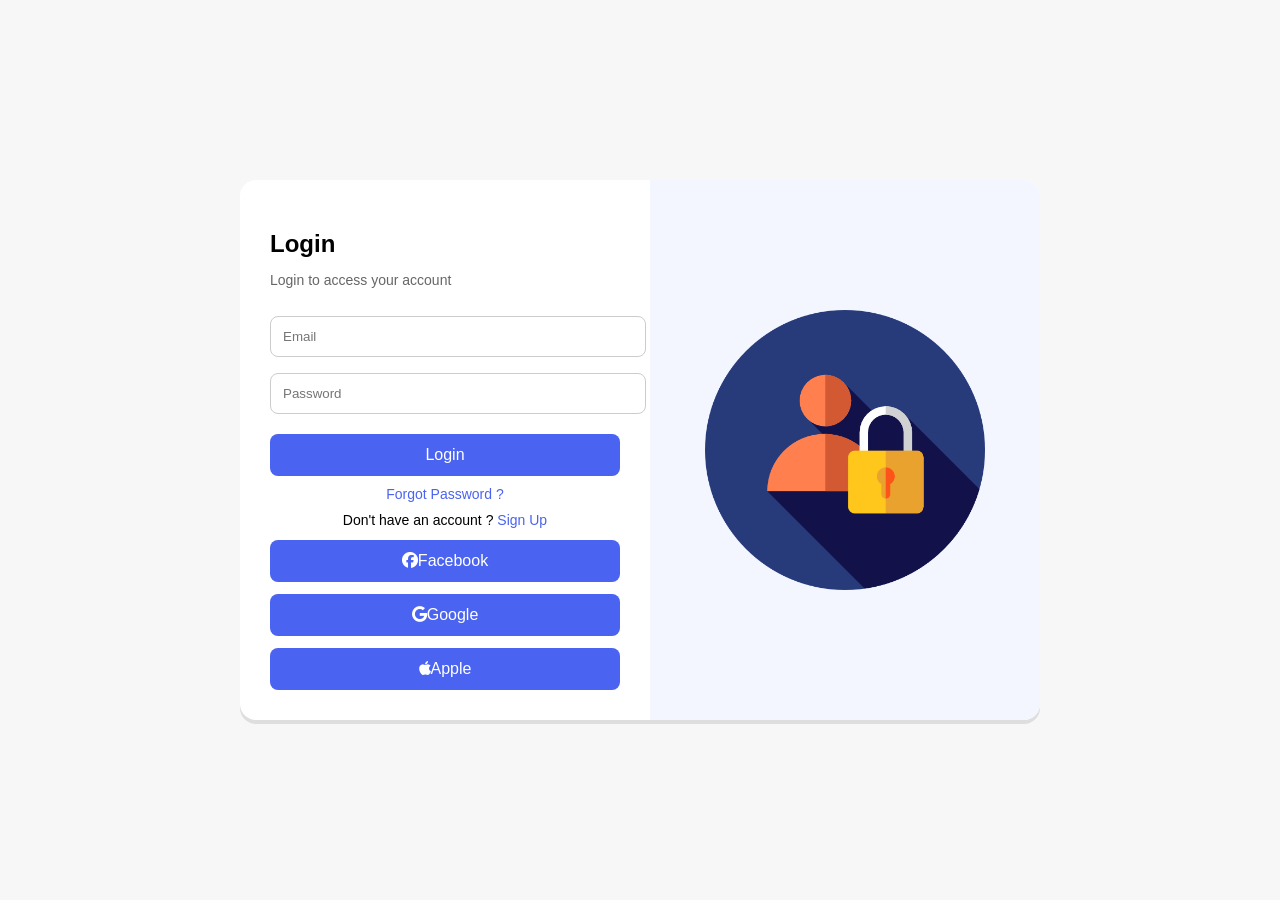
<file: practical task-login page development/index.html>
<!DOCTYPE html>
<html lang="en">

<head>
    <meta charset="UTF-8">
    <meta name="viewport" content="width=device-width, initial-scale=1.0">
    <title>LOGIN PAGE</title>
</head>
<link rel="stylesheet" href="https://cdnjs.cloudflare.com/ajax/libs/font-awesome/6.4.0/css/all.min.css">
<link rel="stylesheet" href="index.css">
<!-- <script src="index.js"></script> -->

 <body>
    <div class="container">
        <div class="form-section">
            <div id="login-screen">
                <h2>Login</h2>
                <P>Login to access your account</P>
                <input id="login-email" placeholder="Email">
                <input id="login-Password" placeholder="Password">
                <button onclick="showScreen('home')">Login</button>
                <div class="link">
                    <a onclick="showScreen('forgot-screen')">Forgot Password ?</a>
                </div>
                <div class="link">
                    Don't have an account ? <a onclick="showScreen('signup-screen')">Sign Up</a>
                </div>
                <div class="social-buttons">
                    <button><i class="fab fa-facebook"></i>Facebook</button>
                    <button><i class="fab fa-google"></i>Google</button>
                    <button><i class="fab fa-apple"></i>Apple</button>
                </div>
            </div> 

            <!-- sign up    -->
            <div id="signup-screen" class="hidden">
                <h2>Sign Up</h2>
                <p>Create a new account</p>
                <input id="sign-first-name" placeholder="First Name">
                <input id="sign-last-name" type="text" placeholder="Last Name">
                <input id="sign-email" type="Email" placeholder="Email">
                <input id="sign-number" type="number" placeholder="Phone Number">
                <input id="sign-password" placeholder="Password">
                <input id="sign-confirm-password" type="confirm-password" placeholder="Confirm-Password">
                <button onclick="showScreen('login-screen')">Create Account</button>
                <div class="link">
                    Already have an account ? <a onclick="showScreen('login-screen')">Login</a>
                </div>
                <div class="social-button">
                    <button><i class="fab fa-facebook"></i>Facebook</button>
                    <button><i class="fab fa-google"></i>Google</button>
                    <button><i class="fab fa-apple"></i>Apple</button>
                </div>
            </div> 

            <!-- forgot password -->

             <div id="forgot-screen" class="hidden">
                <h2>Forgot Password</h2>
                <p>Enter your email to reset your Password</p>
                <input id="forgot-email" type="email" placeholder="Email">
                <button onclick="showScreen('verify-screen')">Submit</button>
                <div class="link"><a onclick="showScreen('login-screen')">Back to Login</a></div>
            </div> 

            <!-- verify code -->

             <div id="verify-screen" class="hidden">
                <h2>Set a Password</h2>
                <p>Your previous password has been reset. Set a new one below.</p>
                <input id="verify-password" placeholder="Password">
                <input id="verify-confirm-password" type="confirm-password" placeholder="Confirm-Password">
                <button onclick="showScreen('login-screen')">Set Password</button>
            </div> 

            <!-- home -->

             <div id="home" class="hidden">
                <h2>Welcome 🎉🎉</h2>
                <p>You are loggeed in!</p>
                <button onclick="showScreen('login-screen')">LogOut</button>

            </div>
        </div>

        <div class="image-section">
            <img id="illustration" src="images/295128.png" alt="Illustration">
        </div>
    </div>

    <script>
        function showScreen(screenId) { 
         document.querySelectorAll('.form-section > div').forEach(div => div.classList.add('hidden'));

            document.getElementById(screenId).classList.remove('hidden');

            let img = document.getElementById("illustration");
            switch (screenId) {
                case 'login-scrren':

                    img.src = "https://cdn-icons-png.flaticon.com/512/2910/2910768.png";
                    break; 

                 case 'signup-screen':

                    img.src = "https://cdn-icons-png.flaticon.com/512/5087/5087579.png";
                    break;

                case 'forgot-screen':

                    img.src = "https://cdn-icons-png.flaticon.com/512/3064/3064197.png";
                    break;

                case 'verify-screen':

                    img.src = "https://cdn-icons-png.flaticon.com/512/747/747376.png";
                    break;

                case 'reset-screen':

                    img.src = "https://cdn-icons-png.flaticon.com/512/3064/3064197.png";
                    break;

                case 'home':

                    img.src = "https://cdn-icons-png.flaticon.com/512/561/561127.png";
                    break;
            }
        }
    </script>
</body>

</html>
</file>
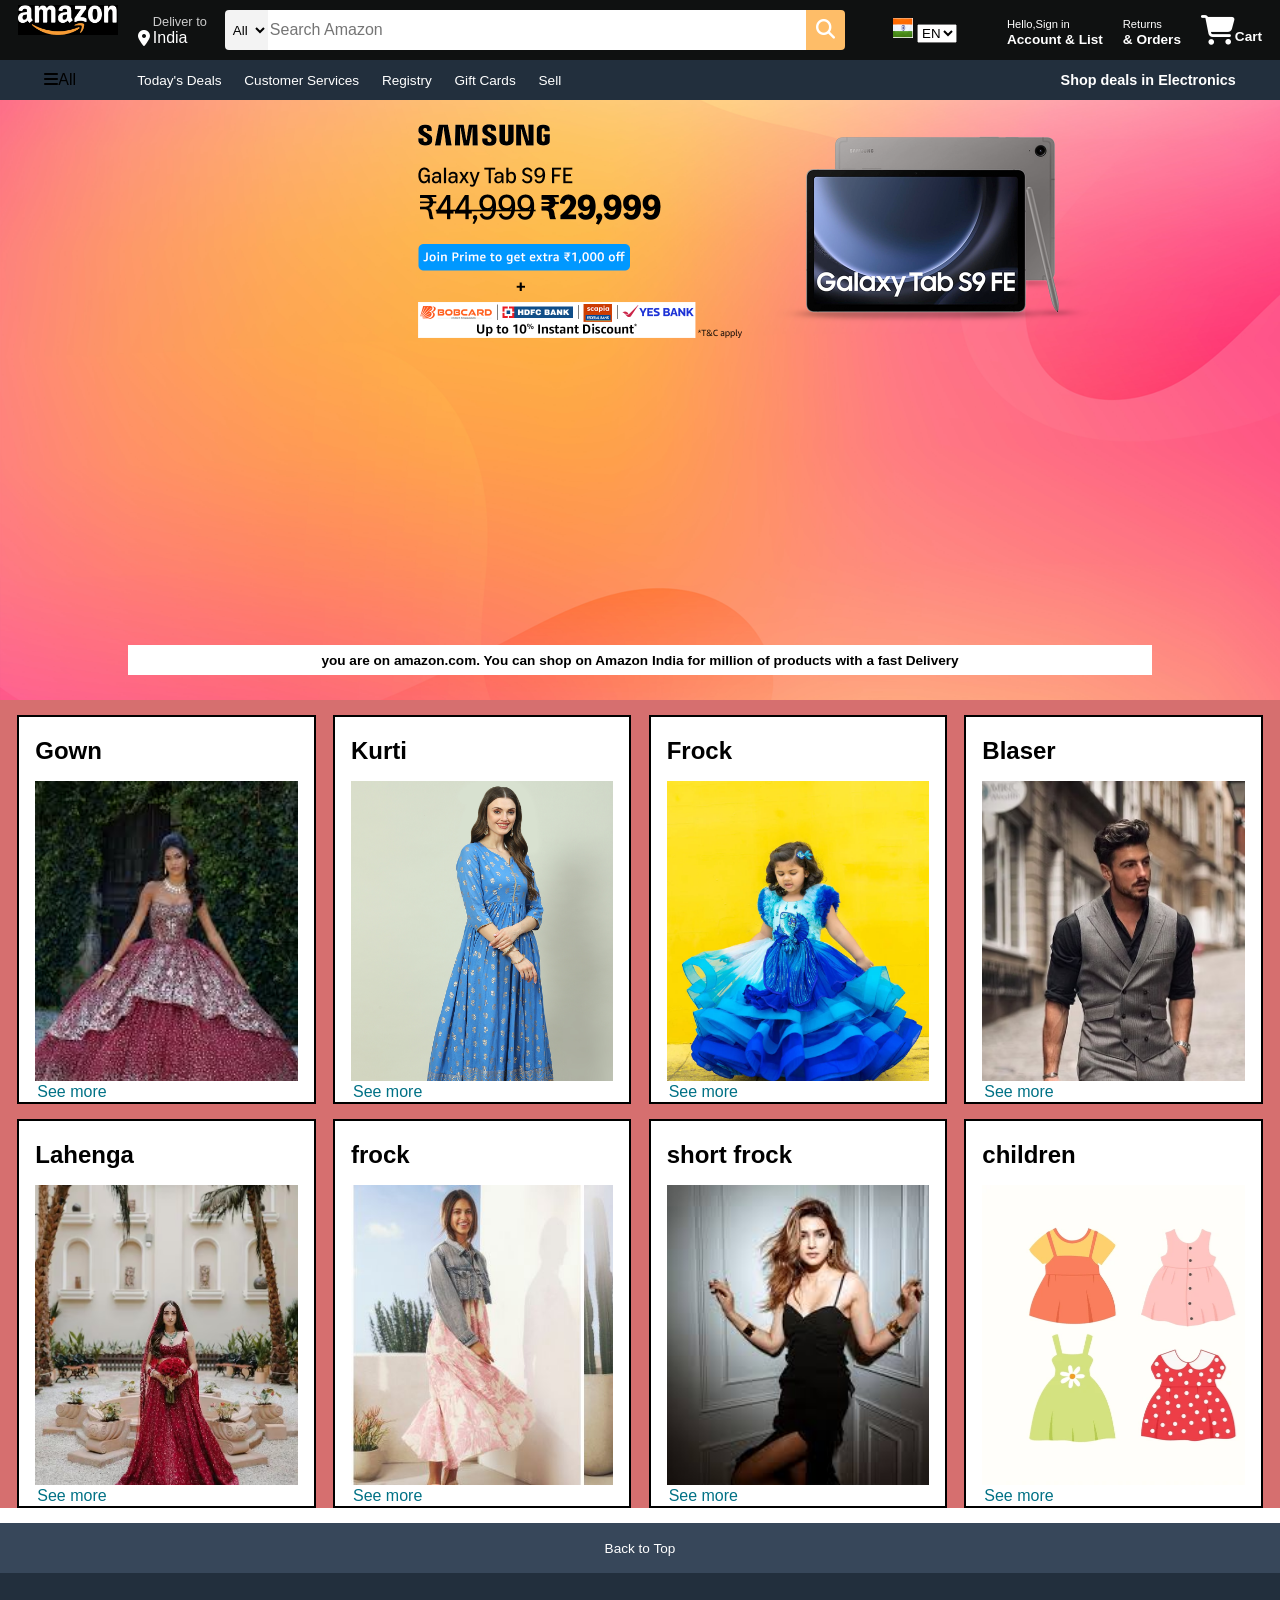
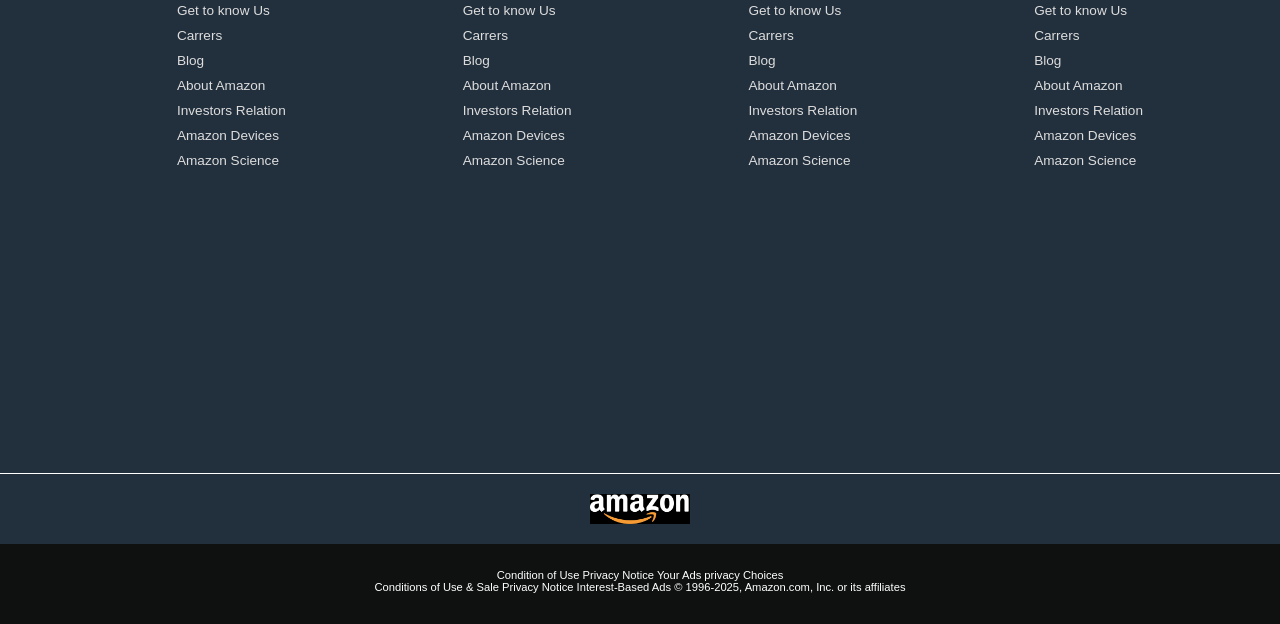
<file: html/index/index.html>
<!DOCTYPE html>
<html lang="en">

<head>
    <meta charset="UTF-8">
    <meta name="viewport" content="width=device-width, initial-scale=1.0">
    <title>AMAZON</title>
    <link rel="stylesheet" href="index.css" />
    <link rel="stylesheet" href="https://cdnjs.cloudflare.com/ajax/libs/font-awesome/6.7.2/css/all.min.css"
        integrity="sha512-Evv84Mr4kqVGRNSgIGL/F/aIDqQb7xQ2vcrdIwxfjThSH8CSR7PBEakCr51Ck+w+/U6swU2Im1vVX0SVk9ABhg=="
        crossorigin="anonymous" referrerpolicy="no-referrer" />
</head>

<body>
    <header>
        <div class="navbar">
            <div class="nav-logo border">
                <div class="logo"></div>
            </div>

            <div class="nav-adress border">
                <p class="add-first">Deliver to</p>
                <div class="add-icon">
                    <i class="fa-solid fa-location-dot"></i>
                    <p class="add-second">India</p>
                </div>
            </div>


            <div class="nav-search">
                <select class="search-select">
                    <option>All</option>
                </select>
                <input placeholder="Search Amazon" class="search-input">
                <div class="search-icon">
                    <i class="fa-solid fa-magnifying-glass"></i>
                </div>
            </div>


            <div class="country border">
                <img class="flag" src="indianflag.jpg" />
                <select class="lang">
                    <option>EN</option>
                    <option>England</option>
                    <option>Russia</option>
                    <option>China</option>
                    <option>Nepal</option>
                </select>
            </div>


            <div class="nav-signin border">
                <p><span>Hello,Sign in</span></p>
                <p class="nav-second">Account & List</p>
            </div>


            <div class="nav-return border">
                <p><span>Returns</span></p>
                <p class="nav-second">& Orders</p>
            </div>

            <div class="nav-cart border">
                <i class="fa-solid fa-cart-shopping"></i>Cart
            </div>
        </div>

        <!-- 2nd panel -->
        <div class="panel">
            <div class="panel-all border">
                <i class="fa-solid fa-bars"></i>All
            </div>
            <div class="panel-ops ">
                <p class="border">Today's Deals</p>
                <p class="border">Customer Services</p>
                <p class="border">Registry</p>
                <p class="border">Gift Cards</p>
                <p class="border">Sell</p>
            </div>

            <div class="panel-deals border">Shop deals in Electronics</div>
        </div>
    </header>

    <div class="hero-section">
        <div class="hero-message">you are on amazon.com. You can shop on Amazon India for million of products with a
            fast Delivery</div>
    </div>
    <!-- shop section -->

    <div class="shop-section">
        <div class="box-1 box">
            <div class="box-content">
                <h2>Gown</h2>
                <div class="box-img" style="background-image:url('images89.jpg');"></div>
                <p class="border">See more</p>
            </div>
        </div>



        <div class="box-2 box">
            <div class="box-content">
                <h2>Kurti</h2>
                <div class="box-img" style="background-image:url('fussemifes1233eaw21blu_1.jpg');"></div>
                <p class="border">See more</p>
            </div>
        </div>


        <div class="box-3 box">
            <div class="box-content">
                <h2>Frock</h2>
                <div class="box-img" style="background-image:url('LICD118_5_-min_800x.webp');"></div>
                <p class="border">See more</p>
            </div>
        </div>



        <div class="box-4 box">
            <div class="box-content">
                <h2>Blaser</h2>
                <div class="box-img" style="background-image:url('232e4c_dacd5105c8ac4526a77694048618928d~mv2.avif');">
                </div>
                <p class="border">See more</p>
            </div>
        </div>

        <div class="box-5 box">
            <div class="box-content">
                <h2>Lahenga</h2>
                <div class="box-img"
                    style="background-image:url('378195016_18381825262054431_6541196109615667217_n.avif');"></div>
                <p class="border">See more</p>
            </div>
        </div>

        <div class="box-6 box">
            <div class="box-content">
                <h2>frock</h2>
                <div class="box-img" style="background-image:url('American-Eagle-Maxi-Dress.jpg');"></div>
                <p class="border">See more</p>
            </div>
        </div>

        <div class="box-7 box">
            <div class="box-content">
                <h2>short frock</h2>
                <div class="box-img" style="background-image:url('images.jpg');"></div>
                <p class="border">See more</p>
            </div>
        </div>


        <div class="box-8 box">
            <div class="box-content">
                <h2>children</h2>
                <div class="box-img"
                    style="background-image:url('set-colorful-summer-dresses-baby-600nw-2515650989.webp');">
                </div>
                <p class="border">See more</p>
            </div>
        </div>


    </div>
    </div>

    <footer>
        <div class="foot-panel1">Back to Top</div>

        <div class="foot-panel2">
            <ul>
                <a>Get to know Us</a>
                <a>Carrers</a>
                <a>Blog</a>
                <a>About Amazon</a>
                <a>Investors Relation</a>
                <a>Amazon Devices</a>
                <a>Amazon Science</a>
            </ul>

            <ul>
                <a>Get to know Us</a>
                <a>Carrers</a>
                <a>Blog</a>
                <a>About Amazon</a>
                <a>Investors Relation</a>
                <a>Amazon Devices</a>
                <a>Amazon Science</a>
            </ul>


            <ul>
                <a>Get to know Us</a>
                <a>Carrers</a>
                <a>Blog</a>
                <a>About Amazon</a>
                <a>Investors Relation</a>
                <a>Amazon Devices</a>
                <a>Amazon Science</a>
            </ul>


            <ul>
                <a>Get to know Us</a>
                <a>Carrers</a>
                <a>Blog</a>
                <a>About Amazon</a>
                <a>Investors Relation</a>
                <a>Amazon Devices</a>
                <a>Amazon Science</a>
            </ul>

        </div>

<div class="foot-panel3">
    <div class="logo"></div>
</div>


<div class="foot-panel4">
    <div class="pages">
        <a>Condition of Use</a>
        <a>Privacy Notice</a>
        <a>Your Ads privacy Choices</a>
    </div>
    <div class="copyright">Conditions of Use & Sale
Privacy Notice
Interest-Based Ads
© 1996-2025, Amazon.com, Inc. or its affiliates</div>
</div>

    </footer>

</body>

</html>
</file>
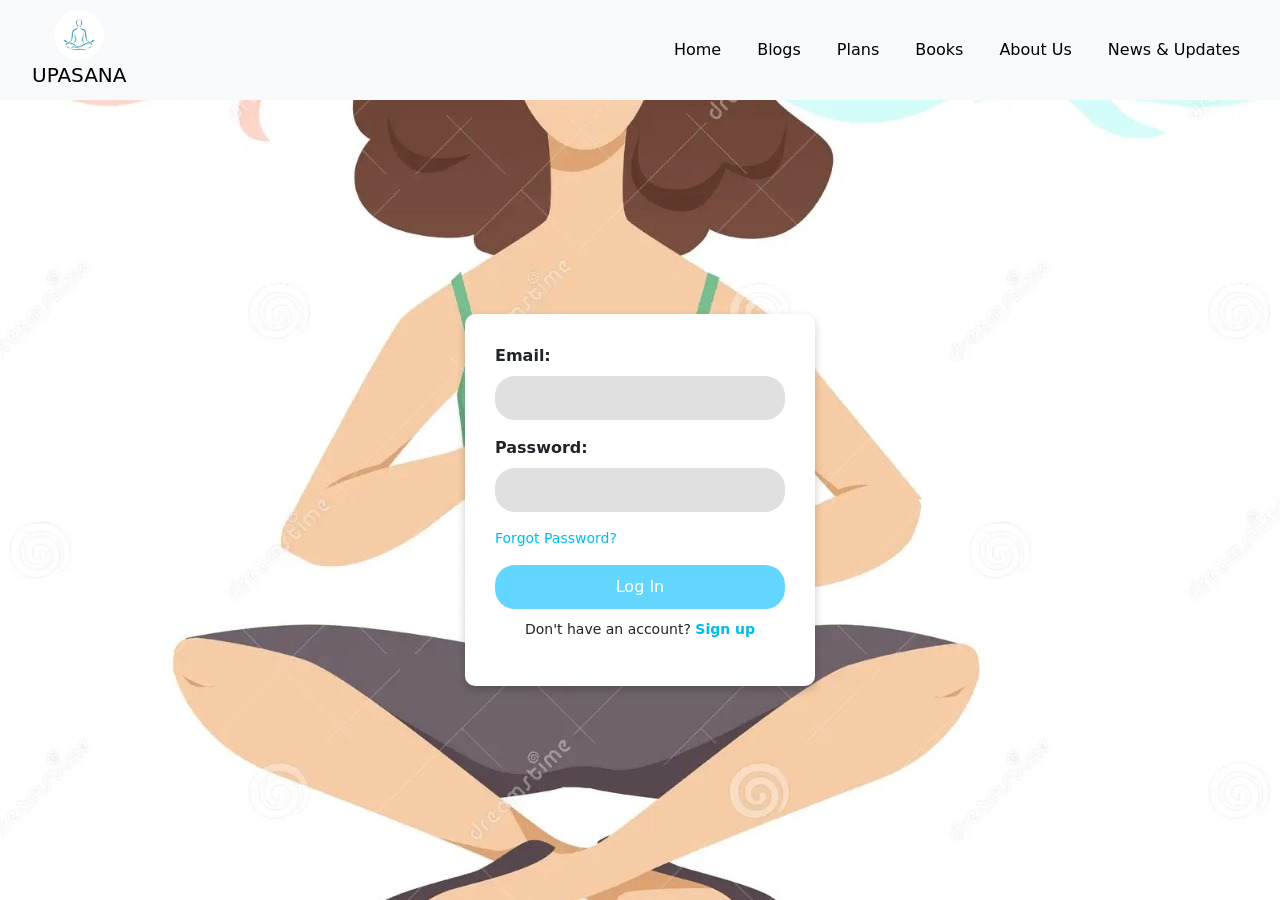
<file: Meditation and Mindfulmness(html,css,javscri[pt)/loginpage.html>
<!DOCTYPE html>
<html lang="en">
<head>
    <meta charset="UTF-8">
    <meta name="viewport" content="width=device-width, initial-scale=1.0">
    <title>UPASANA Login</title>
    <link rel="stylesheet" href="style.css">
    <!-- Bootstrap CSS -->
    <link href="https://cdn.jsdelivr.net/npm/bootstrap@5.3.0/dist/css/bootstrap.min.css" rel="stylesheet">
    <style>
        body {
            background-image: url(img/loginbg.jpg);
            background-position: center;
            background-repeat: no-repeat;
            background-size: cover;
            height: 100vh;
            width:100%;
        }

        .login-box{
          height:calc(100vh - 100px);
          display: flex;
            justify-content: center;
            align-items: center;
            flex-direction: column;
        }

        .login-container {
            background: white;
            padding: 30px;
            border-radius: 10px;
            box-shadow: 0 4px 8px rgba(0, 0, 0, 0.2);
            width: 350px;
            text-align: left;
        }

        .form-label {
            font-weight: bold;
        }

        .form-control {
            background-color: #E0E0E0;
            border: none;
            border-radius: 20px;
            padding: 10px;
        }

        .form-control:focus {
            box-shadow: none;
            border: none;
        }

        .forgot-password {
            font-size: 14px;
        }

        .forgot-password a {
            color: #00BCEB;
            text-decoration: none;
        }

        .btn-login {
            background-color: #63D6FF;
            color: white;
            border-radius: 20px;
            padding: 10px;
            border: none;
            width: 100%;
            font-size: 16px;
        }

        .btn-login:hover {
            background-color: #54C8F7;
        }

        .signup-text {
            text-align: center;
            margin-top: 10px;
            font-size: 14px;
        }

        .signup-text a {
            color: #00BCEB;
            text-decoration: none;
            font-weight: bold;
        }

        .signup-text a:hover {
            text-decoration: underline;
        }
    </style>
</head>
<body>
  <nav class="navbar navbar-expand-lg bg-body-tertiary" id="nav-bar-container">
    <div class="container-fluid">
      <div class="navbar-brand">
        <a href="#">
          <img src="img/navLogo.jpg"> UPASANA
        </a>
      </div>
      <button class="navbar-toggler" type="button" data-bs-toggle="collapse" data-bs-target="#navbarNavAltMarkup"
        aria-controls="navbarNavAltMarkup" aria-expanded="false" aria-label="Toggle navigation">
        <span class="navbar-toggler-icon"></span>
      </button>
      <div class="collapse navbar-collapse navlinks" id="navbarNavAltMarkup">
        <div class="navbar-nav ">
          <a class="nav-link active" aria-current="page" href="index.html">Home</a>
          <a class="nav-link" href="blogs.html">Blogs</a>
          <a class="nav-link" href="plans.html">Plans</a>
          <a class="nav-link" href="book.html">Books</a>
          <a class="nav-link" href="about.html">About Us</a>
          <a class="nav-link" href="newsupdate.html">News & Updates</a>
        </div>
      </div>
    </div>
  </nav>

    <div class="login-box">
      <div class="login-container">
        <form>
            <label class="form-label">Email:</label>
            <input type="email" class="form-control mb-3" placeholder="">

            <label class="form-label">Password:</label>
            <input type="password" class="form-control mb-3" placeholder="">

            <div class="forgot-password">
               <a href="#"> Forgot Password?</a>
            </div>

            <button type="submit" class="btn btn-login mt-3">Log In</button>

            <p class="signup-text">Don't have an account? <a href="signuppage.html" target="_blank">Sign up</a></p>
        </form>
    </div>
    </div>

</body>
</html>
</file>
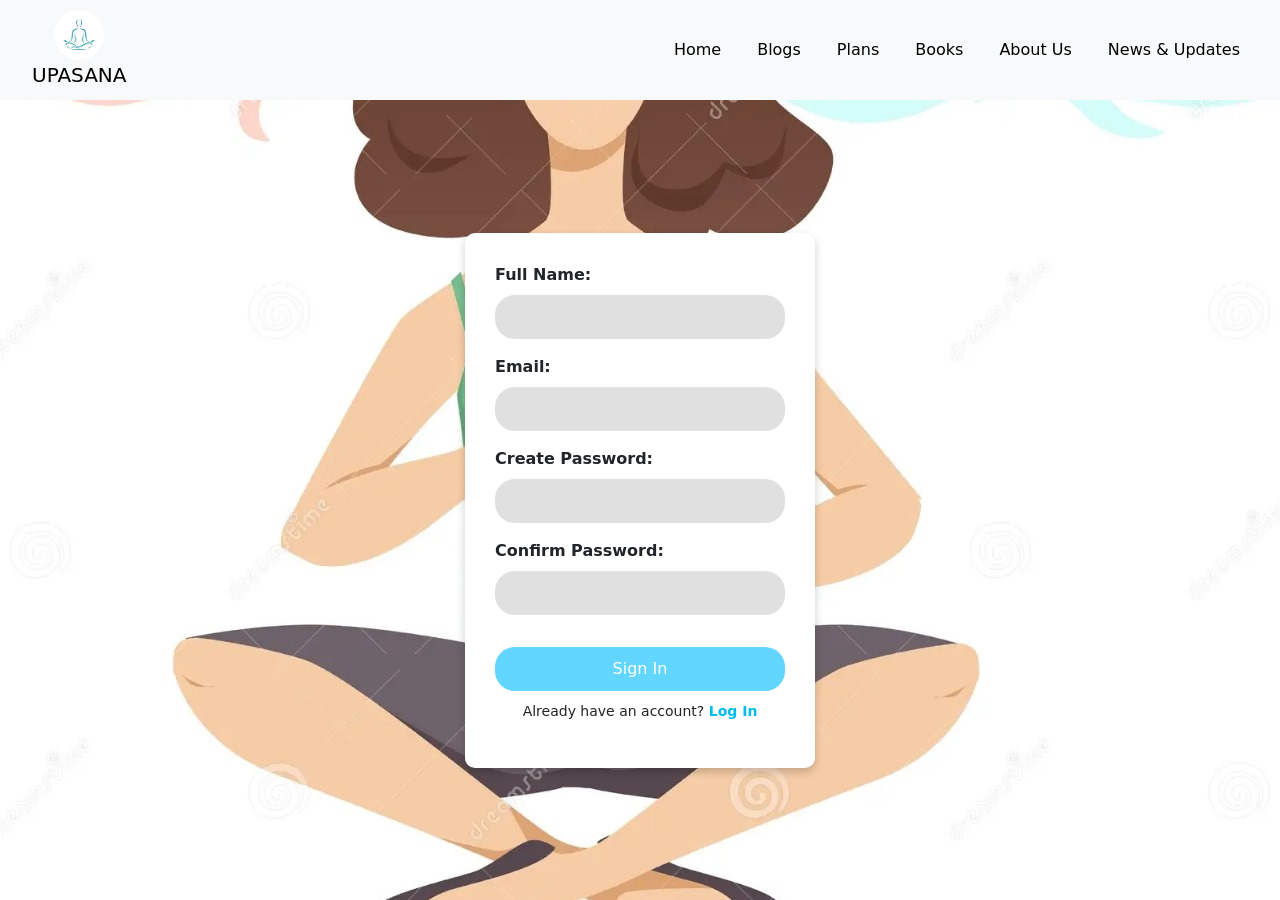
<file: Meditation and Mindfulmness(html,css,javscri[pt)/signuppage.html>
<!DOCTYPE html>
<html lang="en">
<head>
    <meta charset="UTF-8">
    <meta name="viewport" content="width=device-width, initial-scale=1.0">
    <title>UPASANA Signup</title>
    <link rel="stylesheet" href="style.css">
    <!-- Bootstrap CSS -->
    <link href="https://cdn.jsdelivr.net/npm/bootstrap@5.3.0/dist/css/bootstrap.min.css" rel="stylesheet">
    <style>
      body {
            background-image: url(img/loginbg.jpg);
            background-position: center;
            background-repeat: no-repeat;
            background-size: cover;
            height: 100vh;
            width:100%;
        }

        .signup-box{
          height:calc(100vh - 100px);
          display: flex;
            justify-content: center;
            align-items: center;
            flex-direction: column;
        }

        .signup-container {
            background: white;
            padding: 30px;
            border-radius: 10px;
            box-shadow: 0 4px 8px rgba(0, 0, 0, 0.2);
            width: 350px;
            text-align: left;
        }

        .form-label {
            font-weight: bold;
        }

        .form-control {
            background-color: #E0E0E0;
            border: none;
            border-radius: 20px;
            padding: 10px;
        }

        .form-control:focus {
            box-shadow: none;
            border: none;
        }

        .signin-text {
            text-align: center;
            margin-top: 10px;
            font-size: 14px;
        }

        .signin-text a {
            color: #00BCEB;
            text-decoration: none;
            font-weight: bold;
        }

        .signin-text a:hover {
            text-decoration: underline;
        }

        .btn-signup {
            background-color: #63D6FF;
            color: white;
            border-radius: 20px;
            padding: 10px;
            border: none;
            width: 100%;
            font-size: 16px;
        }

        .btn-signup:hover {
            background-color: #54C8F7;
        }
    </style>
</head>
<body>
  <nav class="navbar navbar-expand-lg bg-body-tertiary" id="nav-bar-container">
    <div class="container-fluid">
      <div class="navbar-brand">
        <a href="#">
          <img src="img/navLogo.jpg"> UPASANA
        </a>
      </div>
      <button class="navbar-toggler" type="button" data-bs-toggle="collapse" data-bs-target="#navbarNavAltMarkup"
        aria-controls="navbarNavAltMarkup" aria-expanded="false" aria-label="Toggle navigation">
        <span class="navbar-toggler-icon"></span>
      </button>
      <div class="collapse navbar-collapse navlinks" id="navbarNavAltMarkup">
        <div class="navbar-nav ">
          <a class="nav-link active" aria-current="page" href="index.html">Home</a>
          <a class="nav-link" href="blogs.html">Blogs</a>
          <a class="nav-link" href="plans.html">Plans</a>
          <a class="nav-link" href="book.html">Books</a>
          <a class="nav-link" href="about.html">About Us</a>
          <a class="nav-link" href="newsupdate.html">News & Updates</a>
        </div>
      </div>
    </div>
  </nav>

    <div class="signup-box">
      <div class="signup-container">
        <form>
            <label class="form-label">Full Name:</label>
            <input type="text" class="form-control mb-3" placeholder="">

            <label class="form-label">Email:</label>
            <input type="email" class="form-control mb-3" placeholder="">

            <label class="form-label">Create Password:</label>
            <input type="password" class="form-control mb-3" placeholder="">

            <label class="form-label">Confirm Password:</label>
            <input type="password" class="form-control mb-3" placeholder="">

            <button type="submit" class="btn btn-signup mt-3">Sign In</button>

            <p class="signin-text">Already have an account? <a href="loginpage.html" target="_blank">Log In</a></p>
        </form>
    </div>
    </div>

</body>
</html>
</file>
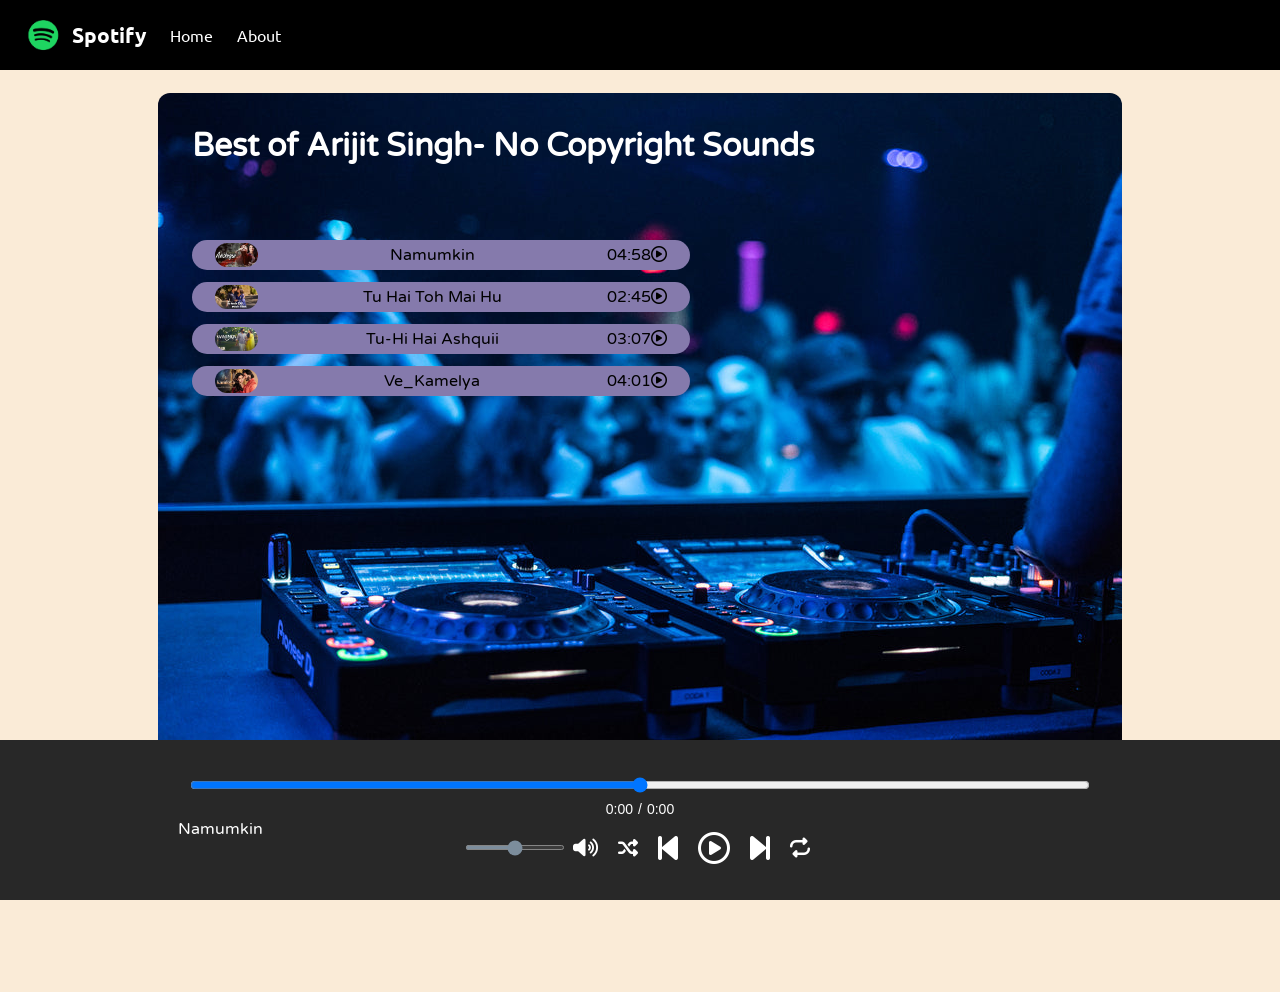
<file: html/spotify/spotify.html>
<!DOCTYPE html>
<html lang="en">

<head>
    <meta charset="UTF-8">
    <meta name="viewport" content="width=device-width, initial-scale=1.0">
    <title>Document</title>
    <link rel="stylesheet" href="spotify.css" />
    <link rel="stylesheet" href="https://cdnjs.cloudflare.com/ajax/libs/font-awesome/6.7.2/css/all.min.css"
        integrity="sha512-Evv84Mr4kqVGRNSgIGL/F/aIDqQb7xQ2vcrdIwxfjThSH8CSR7PBEakCr51Ck+w+/U6swU2Im1vVX0SVk9ABhg=="
        crossorigin="anonymous" referrerpolicy="no-referrer" />
</head>

<body>
    <nav>
        <ul>
            <li class="brand"><img src="download.png" alt="Spotify" /><span>Spotify</span></li>
            <li>Home</li>
            <li>About</li>
        </ul>
    </nav>

    <div class="container">
        <div class="song-list">
            <h1>Best of Arijit Singh- No Copyright Sounds</h1>
            <div>

                <div class="songitemcontainer">

                    <div class="songitem">
                        <img src="download (1).jpg" alt="1" />
                        <span class="songname">Tu-Hi Hai Ashquii</span>
                        <span class="songlistplay"><span class="timespan">04:58<i id="0"
                                    class="fa-regular songitemplay fa-1x fa-circle-play"></i></span></span>
                    </div>


                    <div class="songitem">
                        <img src="download (2).jpg" alt="2" />
                        <span class="songname">Tu Hai Toh Main Hu</span>
                        <span class="songlistplay"><span class="timespan">02:45<i id="1"
                                    class="fa-regular  songitemplay fa-1x fa-circle-play"></i></span></span>
                    </div>


                    <div class="songitem">
                        <img src="download (3).jpg" alt="2" />
                        <span class="songname">Namumkin</span>
                        <span class="songlistplay"><span class="timespan">03:07<i id="2"
                                    class="fa-regular  songitemplay fa-1x fa-circle-play"></i></span></span>
                    </div>


                    <div class="songitem">
                        <img src="download(4).jpg" alt="4" />
                        <span class="songname">Ve_Kamleya_Mere_Nadan</span>
                        <span class="songlistplay"><span class="timespan">04:01<i id="3"
                                    class="fa-regular songitemplay  fa-1x fa-circle-play"></i></span></span>
                    </div>
                </div>
            </div>
        </div>
        <div class="songbanner"></div>
    </div>



    <div class="bottom">
        <input type="range" name="range" id="myprogressbar" min="0" max="100">
        <!-- for duration and current time  -->
        <div id="time-display" style="color: white; font-size: 14px; margin-top: 8px;">
            <span id="current-time">0:00</span> / <span id="total-duration">0:00</span>
        </div>

        <!-- for volume -->
        <div class="volumeset">
            <input type="range" id="volumeControl" min="0" max="100" value="50"
                style="width: 100px; margin-left: 15px;">
            <i class="fa-solid fa-volume-high" id="volumeIcon"></i>
            <div class="icons">
                <!-- shuffle -->
                <i class="fa-solid fa-shuffle" id="shuffleBtn" title="Shuffle"></i>
                <!-- previous -->
                <i class="fa-solid fa-2x fa-backward-step" id="previous"></i>

                <!-- master play &pause -->
                <i class="fa-regular fa-2x fa-circle-play" id="masterplay"></i>

                <!-- nnext -->
                <i class="fa-solid fa-2x fa-forward-step" id="next"></i>
                <!-- repeat -->
                <i class="fa-solid fa-repeat" id="repeatBtn" title="Repeat"></i>
            </div>
        </div>
        <div class="songinfo">
            <img src="icegif-1035.gif" width="50px" id="gif" /><span id="mastersongname">Namumkin</span>
        </div>
    </div>
    <script src="script.js"></script>
</body>

</html>
</file>
<file: practical task-login page development/index.css>
body{
    font-family: Arial, Sans-Serif;
    background-color: #f7f7f7;
    margin: 0;
    display: flex;
    justify-content: center;
    align-items: center;
    height: 100vh;

}


.container{
    width: 800px;
    display: flex;
    background: #fff;
    border-radius: 16px;
    box-shadow: 0 4px rgba(0,0,0,0.1);
    overflow: hidden;
}

.form-section{
flex:1;
padding: 30px;
}

.form-section h2{
    margin-bottom: 10px;
}

.form-section p{
    font-size: 14px;
    margin-bottom: 20px;
    color: #666;
}


input{
    width: 100%;
    padding: 12px;
    margin: 8px 0;
    border: 1px solid #ccc;
    border-radius: 8px;
}

button{
    width: 100%;
    padding: 12px;
    margin-top: 12px;
    background:#4a63f0;
    color: #fff;
    border: none;
    border-radius: 8px;
    cursor:pointer;
    font-size:16px;
}

button:hover{
    background-color: #324ad6;
}

.link{
    margin-top:10px;
    font-size:  14px;
    text-align: center;
}

.link a{
    color: #4a63f0;
    text-decoration: none;
    cursor: pointer;

}

.social-button{
    display: flex;
    justify-content: space-between;
    margin-top: 20px;

}


.social-button button{
    flex:1;
    margin: 0 5px;
    background-color: #fff;
    border: 1px solid #ccc;
    color: #333;
    font-size: 14px;

}


.social-button i{
    margin-right:8px;

}

.image-section{
    flex:1;
    background-color: #f3f6ff;
    display: flex;
    align-items: center;
    justify-content: center;
    padding: 20px;

}


.image-section img{
    max-width: 80%;
}

.hidden{
    display: none;
}
</file>
<file: html/index/index.css>
* {
    margin: 0;
    font-family: Arial;
    border: border-box;
    /* // padding yaah border size kisi element ko milega wo size uski height or width ke andr count hona chahiye */


}


.navbar {
    height: 60px;
    background-color: #0f1111;
    color: white;
    display: flex;
    align-items: center;
    justify-content: space-evenly;
}


.nav-logo {
    height: 50px;
    width: 100px;
}


.logo {
    background-image: url("amazonlogo.png");
    background-size: cover;
    height: 30px;
    width: 100%;
}

.border {
    border: 2px solid transparent;
}

.border:hover {
    border: 1.5px solid white;
}


/* box2 */

.add-icon {
    display: flex;
    align-items: center;
}


.add-first {
    color: #cccccc;
    font-size: 0.8rem;
    margin-left: 15px;
}

.add-second {
    font-size: 1rem;
    columns: #ffffff;
    margin-left: 3px;
}

/* 3box */


.nav-search {
    display: flex;
    justify-content: space-evenly;
    height: 40px;
    width: 620px;
    border-radius: 4px;

}

.nav-search:hover {
    border: 2px solid orange;
}

.search-select {
    background-color: #f3f3f3;
    width: 50px;
    text-align: center;
    border-top-left-radius: 4px;
    border-bottom-left-radius: 4px;
    border: none;
}

.search-input {
    width: 100%;
    font-size: 1rem;
    border: none;
}

.search-icon {
    width: 45px;
    display: flex;
    justify-content: center;
    align-items: center;
    font-size: 1.2rem;
    background-color: #febd68;
    border-top-right-radius: 4px;
    border-bottom-right-radius: 4px;

}

/* box4 */

.address {

    font-family: Arial, Helvetica, sans-serif;
    display: flex;
    justify-content: center;
    flex-direction: row;
}

.country {

    margin-left: 30px;
    margin-right: 30px;
    text-align: center;
    font-family: 'Franklin Gothic Medium', 'Arial Narrow', Arial, sans-serif;

}

.lang {
    width: 40px;
}

.flag {

    height: 20px;
    width: 20px;
}


/* box 5 */
span {
    font-size: 0.7rem;

}

.nav-second {
    font-size: 0.85rem;
    font-weight: 700;
}


/* box6 */

.nav-cart i {
    font-size: 30px;

}

.nav-cart {
    font-size: 0.85rem;
    font-weight: 700;
}

/* 2nd panel */
.panel {
    height: 40px;
    background-color: #222f3d;
    display: flex;
    align-items: center;
    justify-content: space-evenly;

}

.panel-ops p{
    display: inline;
    color: white;
    margin-left: 15px;
}

.panel-ops{
    width: 70%;
    font-size: 0.85rem;
}

.panel-deals{
    font-size: 0.9rem;
    font-weight: 700 ;
    color: white;
}

/* hero section */
.hero-section{
    background-image: url("PC_Hero_3000X1200_S9FE_NonPrime._CB789802977_.png");
    height: 600px;
    background-size: cover;
    display: flex;
    justify-content: center;
    align-items: flex-end;

    
}

.hero-message{
    background-color: white;
    color: black;
    height: 30px;
    display: flex;
    align-items: center;
    justify-content: center;
    font-size: 0.85rem;
    bottom: 25px;
    width: 80%;
    margin: 25px;
    font-weight: bolder;

}


/* shop section */
.shop-section{
    display: flex;
    flex-wrap: wrap;
    justify-content: space-evenly;
    background-color: rgb(214, 111, 111);

}




.box{

    border: 2px solid black;
    height: 350px;
    width: 23%;
    background-color: white;
    padding: 20px 0px 15px;
    margin-top: 15px;


}

.box-img{
    height: 300px;
    background-size: cover;
    margin-top: 1rem;
    margin-bottom:1 rem ;

}

.box-content{
    margin-left: 1rem ;
margin-right: 1rem;
}

.box-content p{
    color:#007185;
}

/* footer */
footer{
    margin-top: 15px;
}
.foot-panel1{
    color: white;
    height: 50px;
    background-color: #37475a;
    display: flex;
    justify-content: center;
    align-items: center;
    font-size: 0.85rem;

}

.foot-panel2{
    background-color: #222f3d;
    color: white;
    height: 500px;
    display: flex;
    justify-content: space-evenly;


}

ul{
    margin-top: 20px;
}

ul a{
display: block;
font-size: 0.85rem;
margin-top:10px;
color: #dddddd;

}


.foot-panel3{
    color: white;
    background-color:  #222f3d;
    border-top: 0.5px solid white;
    height:70px;
    display: flex;
    justify-content: center;
    align-items: center;
}
.logo {
    background-image: url("amazonlogo.png");
    background-size: cover;
    height: 30px;
    width: 100px;
    
}


.foot-panel4{
    background-color: #0f1111;
    color: white;
    /* display: flex;
    justify-content: center;
    align-items: center; */
    height: 80px;
    text-align: center;
    font-size: 0.7rem;


}


.pages{
/* font-size: 0.7rem;
text-align: center; */
padding-top: 25px;
}

.copyright{
/* font-size: 0.7rem;
padding-top:5px; */
text-align: center;
}
</file>
<file: Meditation and Mindfulmness(html,css,javscri[pt)/style.css>
*{
  box-sizing: border-box;
  padding:0;
  margin:0;
}
body{
  height:100vh;
  background-image:url(img/homebg.jpg);
  overflow: auto;
}

.navbar{
  height:100px;
  display: flex;
  align-items: center;
  justify-content: space-between;
}
.navbar a, .navlinks{
  width:50%;
}
.navbar a{
  width:fit-content;
  display: flex;
  align-items: center;
  justify-content: center;
  flex-direction: column;
  margin-left:20px;
  text-decoration: none;
  color:black;
}
.navbar a img{
  height:50px;
  width:50px;
  border-radius: 50%;
}
.navlinks{
  justify-content: right;
  margin-right:20px;
}

/* Hero */

.hero{
  height:calc(100vh - 200px);
  width:100%;
  background-position: center;
  background-repeat: no-repeat;
  background-size: cover;
  display: flex;
  align-items: center;
  justify-content: space-evenly;
  flex-direction: column;
}

.btn-primary {
  background-color: #6FA8DC !important; /* Lighter shade of Bootstrap blue */
  border-color: #6FA8DC !important;
}


/* Footer */
.footer {
  height:100px;
  width:100%;
  background: #4E2A2A; /* Dark brown */
  color: white;
  /* padding: 20px 40px; */
  display: flex;
  justify-content: space-between;
  align-items: center;
  flex-wrap: wrap;
}

.footer div {
  margin: 0 10px;
}

.footer a {
  color: white;
  text-decoration: none;
}
.social{
  width:fit-content;
  display: flex;
  justify-content: center;
  align-items: center;
  flex-direction: column;
}

.social-icons {
  display: flex;
  gap: 10px;
}

.social-icons img {
  width: 25px;
  height: 25px;
}
.contact{
  line-height: 5px;
  text-align: right;
}

@media (max-width: 768px) {
  .footer {
      flex-direction: column;
      text-align: center;
  }
}
</file>
<file: html/spotify/spotify.css>
@import url('https://fonts.googleapis.com/css2?family=Ubuntu&display=swap');
@import url('https://fonts.googleapis.com/css2?family=Varela+Round&display=swap');



body{
    background-color: antiquewhite;
}


*{
    margin:0;
    padding: 0;
}

nav{
font-family: 'Ubuntu', sans-serif;
}

nav ul li{
    padding: 0 12px;
}

nav ul{
    display: flex;
    align-items: center;
    list-style-type: none;
    height:70px;
    background-color: black;
    color: white;

}

.brand img{
width: 44px;
padding: 0 8px;

}

.brand{
    display: flex;
    align-items: center;
    font-weight: bolder;
    font-size: 1.3rem;

}

.container
{
    min-height: 72vh;
    background-color: black;
    color: white;
    font-family: 'Varela Round',sans-serif;
    display: flex;
    width: 70%;
    margin: 23px auto;
    border-radius: 12px; 
    padding: 34px;
    background-image: url("dj-crowd.jpg");
}

.bottom{
    position: sticky;
    height: 130px;
    background-color: black;
    color: white;
    bottom: 0;
    display: flex;
    justify-content: center;
    align-items: center;
    flex-direction: column;
     
}

.icons{
    margin-top: 15px;
    
}


.icons i{
    cursor: pointer;
}

#myprogressbar{
width: 100vh;
text-align: center;
cursor: pointer;

}

.songitemcontainer{
    margin-top: 75px;
}

.songitem{
height: 30px;
display: flex;
background-color: rgb(133, 122, 172);
color: black;
width: 80%;
margin: 12px 0;
justify-content: space-between;
align-items: center;
border-radius: 34px;
cursor: pointer;


}

.timespan{
    margin: 0 23px;
}

.songitem img{
width:43px;
margin: 0 23px;
border-radius:30px;


}

.songinfo{
    position: absolute;
    left: 10vw;
    font-family: 'Varela Round',sans-serif;

}

.songinfo img{
    opacity: 0;
    transition: opacity 0.4s ease-in;
}

.icons {
    display: flex;
    align-items: center;
    justify-content:center;
    gap: 20px; 
    
    /* spacing between icons */
    margin-top: 15px;
}

#volumeControl {
    width: 100px;
    height: 5px;
    accent-color: rgb(124, 141, 156);
    cursor: pointer;
    margin-top: 15px;
    
}

#volumeIcon {
    font-size: 20px;
    margin-left: 8px;
margin-top: 15px;
    align-items: last baseline;
    color: white;
    margin-right:20px;
}

.bottom {
    background-color: #282828;
    color: white;
    padding: 15px;
    position: sticky;
    bottom: 0;
    display: flex;
    flex-direction: column;
    align-items: center;
}


.volumeset{
    display: flex;
    align-items:center;
    justify-content: space-evenly;
    margin-left: 70px;
    margin-right: 90px;

}



.icons i {
    cursor: pointer;
    color: white;
    transition: 0.3s;
}

.icons i:hover {
    color: green;
}

#shuffleBtn, #repeatBtn {
    font-size: 20px;
}






#time-display {
    display: flex;
    justify-content: center;
    gap: 5px;
    color: white;
    font-family: sans-serif;
}
</file>
